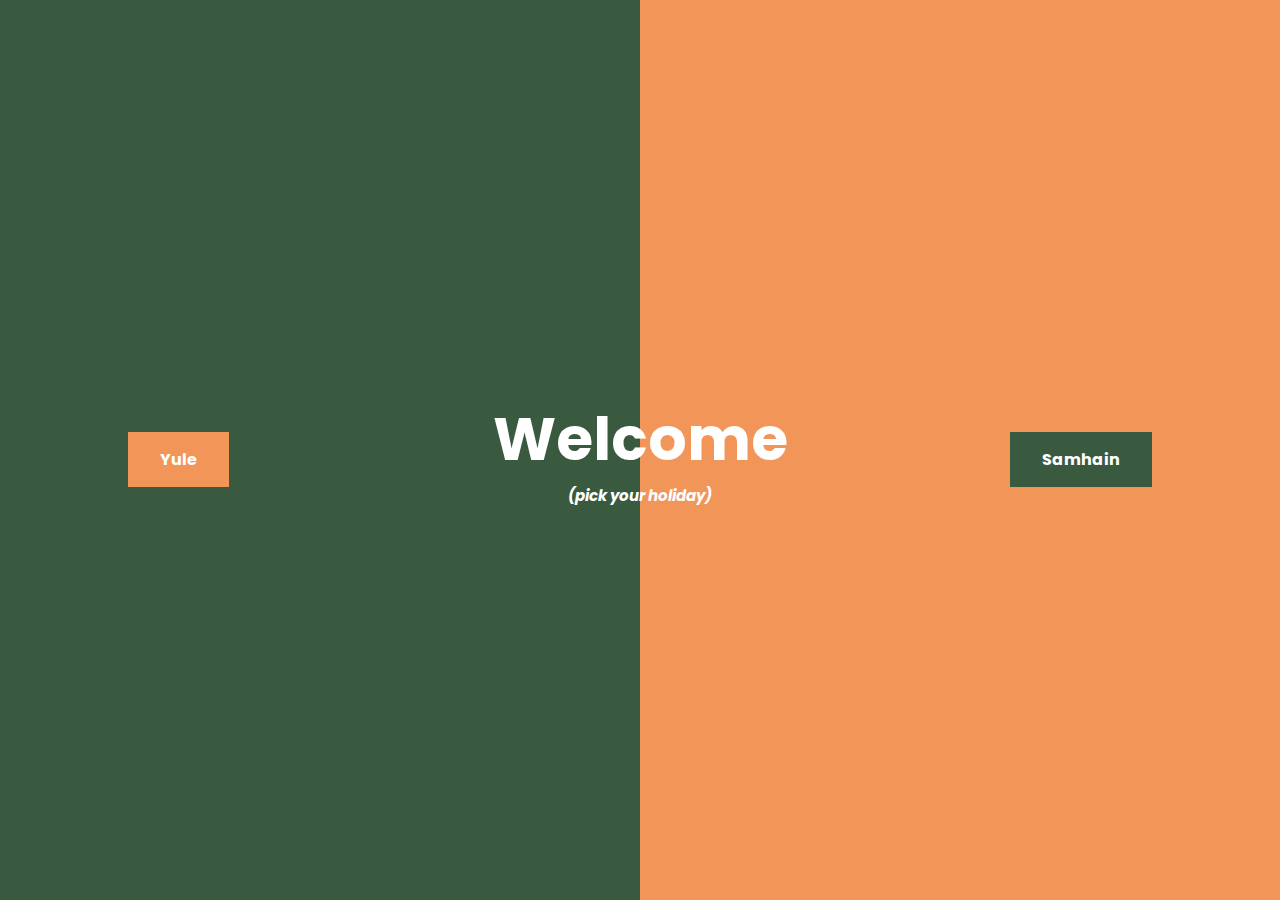
<file: index.html>
<html>
<head>
  <meta charset="UTF-8">
  <meta name="viewport" content="width=device-width, initial-scale=1.0">
  <meta http-equiv="X-UA-Compatible" content="ie=edge">
  <link rel="stylesheet" type="text/css" href="styles.css" />
  <title>Welcome</title>
  <link rel="apple-touch-icon-precomposed" sizes="57x57" href="home-icon/apple-touch-icon-57x57.png" />
  <link rel="apple-touch-icon-precomposed" sizes="114x114" href="home-icon/apple-touch-icon-114x114.png" />
  <link rel="apple-touch-icon-precomposed" sizes="72x72" href="home-icon/apple-touch-icon-72x72.png" />
  <link rel="apple-touch-icon-precomposed" sizes="144x144" href="home-icon/apple-touch-icon-144x144.png" />
  <link rel="apple-touch-icon-precomposed" sizes="60x60" href="home-icon/apple-touch-icon-60x60.png" />
  <link rel="apple-touch-icon-precomposed" sizes="120x120" href="home-icon/apple-touch-icon-120x120.png" />
  <link rel="apple-touch-icon-precomposed" sizes="76x76" href="home-icon/apple-touch-icon-76x76.png" />
  <link rel="apple-touch-icon-precomposed" sizes="152x152" href="home-icon/apple-touch-icon-152x152.png" />
  <link rel="icon" type="image/png" href="home-icon/favicon-196x196.png" sizes="196x196" />
  <link rel="icon" type="image/png" href="home-icon/favicon-96x96.png" sizes="96x96" />
  <link rel="icon" type="image/png" href="home-icon/favicon-32x32.png" sizes="32x32" />
  <link rel="icon" type="image/png" href="home-icon/favicon-16x16.png" sizes="16x16" />
  <link rel="icon" type="image/png" href="home-icon/favicon-128.png" sizes="128x128" />
  <meta name="application-name" content="&nbsp;"/>
  <meta name="msapplication-TileColor" content="#FFFFFF" />
  <meta name="msapplication-TileImage" content="home-icon/mstile-144x144.png" />
  <meta name="msapplication-square70x70logo" content="home-icon/mstile-70x70.png" />
  <meta name="msapplication-square150x150logo" content="home-icon/mstile-150x150.png" />
  <meta name="msapplication-wide310x150logo" content="home-icon/mstile-310x150.png" />
  <meta name="msapplication-square310x310logo" content="home-icon/mstile-310x310.png" />
</head>
<body>
  <div class="welcome">
    <h1>Welcome</h1>
    <h2>(pick your holiday)</h2>
  </div>
  <a href="samhain"><button class="samhain">Samhain</button></a>
  <a href="yule"><button class="yule">Yule</button></a>
</body>
</html>
</file>
<file: styles.css>
@import url('https://fonts.googleapis.com/css2?family=Poppins:wght@100;200;300;400;500;600;700;800;900&display=swap');

* {
  margin: 0;
  padding: 0;
  font-family: "Poppins", sans-serif;
}

body {
  background: linear-gradient(to right, #3a5a40 0%, #3a5a40 50%, #f29559 50%, #f29559 100%);
}

.welcome {
  position: absolute;
  left: 50%;
  top: 50%;
  transform: translate(-50%, -50%);
  padding: 10px;
  text-align: center;
  color: #fff;
}

h1 {
  font-size: 60px;
}

h2 {
  font-size: 15px;
  font-style: italic;
  font-weight: thin;
}

.samhain {
  background-color: #3a5a40;
  border: none;
  color: white;
  padding: 15px 32px;
  text-align: center;
  text-decoration: none;
  font-weight: bold;
  display: inline-block;
  font-size: 16px;
  position: absolute;
  right: 10%;
  top: 48%;
}

.yule {
  background-color: #f29559;
  border: none;
  color: white;
  padding: 15px 32px;
  text-align: center;
  text-decoration: none;
  font-weight: bold;
  display: inline-block;
  font-size: 16px;
  position: absolute;
  left: 10%;
  top: 48%;
}
</file>
